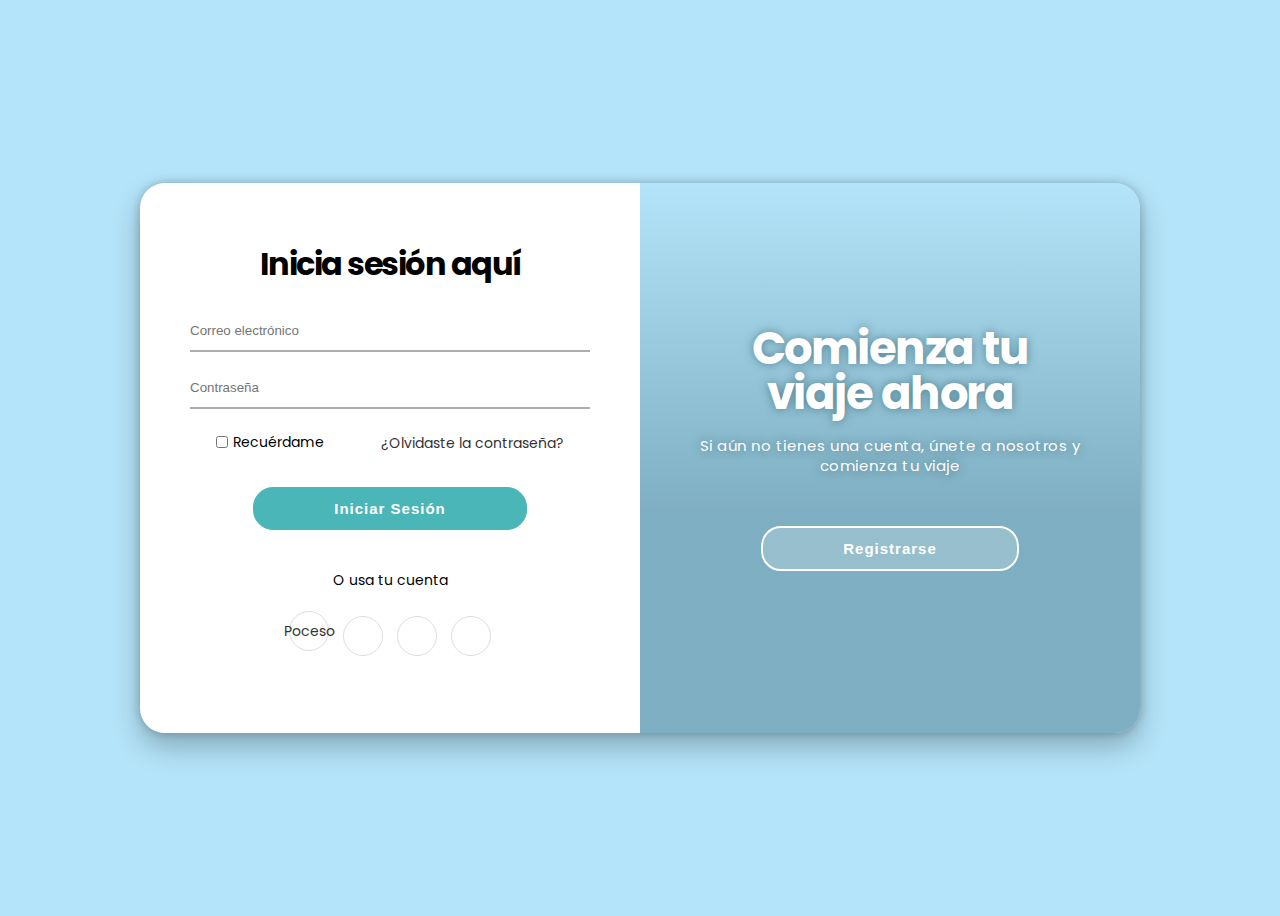
<file: Interfas grafica/Iniciar sesión/index.html>
<!DOCTYPE html>
<html lang="es">
  <head>
    <meta charset="UTF-8" />
    <meta http-equiv="X-UA-Compatible" content="IE=edge" />
    <meta name="viewport" content="width=device-width, initial-scale=1.0" />
    <title>Andev web - Validar formulario</title>
    <link rel="stylesheet" href="style.css" />
    <link
      rel="stylesheet"
      href="https://cdnjs.cloudflare.com/ajax/libs/font-awesome/6.4.0/css/all.min.css"
      integrity="sha512-iecdLmaskl7CVkqkXNQ/ZH/XLlvWZOJyj7Yy7tcenmpD1ypASozpmT/E0iPtmFIB46ZmdtAc9eNBvH0H/ZpiBw=="
      crossorigin="anonymous"
      referrerpolicy="no-referrer"
    />
  </head>
  <body>
    <div class="container" id="container">
      <div class="form-container register-container">
        <form>
          <h1>Regístrate aquí</h1>
          <div class="form-control">
            <input type="text" id="username" placeholder="Nombre" />
            <small id="username-error"></small>
            <span></span>
          </div>
          <div class="form-control">
            <input type="email" id="email" placeholder="Correo electrónico" />
            <small id="email-error"></small>
            <span></span>
          </div>
          <div class="form-control">
            <input type="password" id="password" placeholder="Contraseña" />
            <small id="password-error"></small>
            <span></span>
          </div>
          <input type="checkbox" name="checkbox" id="checkbox" />
          <label for="">Agrinomo</label>
          <span>o usa tu cuenta</span>
          <div class="social-container">
            <a href="#" class="social"
              ><i class="fa-brands fa-facebook-f"></i
            ></a>
            <a href="#" class="social"><i class="fa-brands fa-google"></i></a>
            <a href="#" class="social"><i class="fa-brands fa-tiktok"></i></a>
          </div>
        </form>
      </div>

      <div class="form-container login-container">
        <form class="form-lg">
          <h1>Inicia sesión aquí</h1>
          <div class="form-control2">
            <input type="email" class="email-2" placeholder="Correo electrónico" />
            <small class="email-error-2"></small>
            <span></span>
          </div>
          <div class="form-control2">
            <input type="password" class="password-2" placeholder="Contraseña" />
            <small class="password-error-2"></small>
            <span></span>
          </div>

          <div class="content">
            <div class="checkbox">
              <input type="checkbox" name="checkbox" id="checkbox" />
              <label for="">Recuérdame</label>
             
            </div>
            <div class="pass-link">
              <a href="#">¿Olvidaste la contraseña?</a>
            </div>
          </div>
          <button type="submit" value="submit">Iniciar sesión</button>
          <span>O usa tu cuenta</span>
          <div class="social-container">
            <a href="Poceso/Gestión de Cultivo.html">Poceso</a>
            <a href="#" class="social"
              ><i class="fa-brands fa-facebook-f"></i
            ></a>
            <a href="#" class "social"><i class="fa-brands fa-google"></i></a>
            <a href="#" class="social"><i class="fa-brands fa-tiktok"></i></a>
          </div>
        </form>
      </div>

      <div class="overlay-container">
        <div class="overlay">
          <div class="overlay-panel overlay-left">
            <h1 class="title">
              Hola <br />
              amigos
            </h1>
            <p>Si tienes una cuenta, inicia sesión aquí y diviértete</p>
            <button class="ghost" id="login">
              Iniciar sesión
              <i class="fa-solid fa-arrow-left"></i>
            </button>
          </div>

          <div class="overlay-panel overlay-right">
            <h1 class="title">
              Comienza tu <br />
              viaje ahora
            </h1>
            <p>
              Si aún no tienes una cuenta, únete a nosotros y comienza tu viaje
            </p>
            <button class="ghost" id="register">
              Registrarse
              <i class="fa-solid fa-arrow-right"></i>
            </button>
          </div>
        </div>
      </div>
    </div>
  </body>
  <script src="main.js"></script>
</html>
</file>
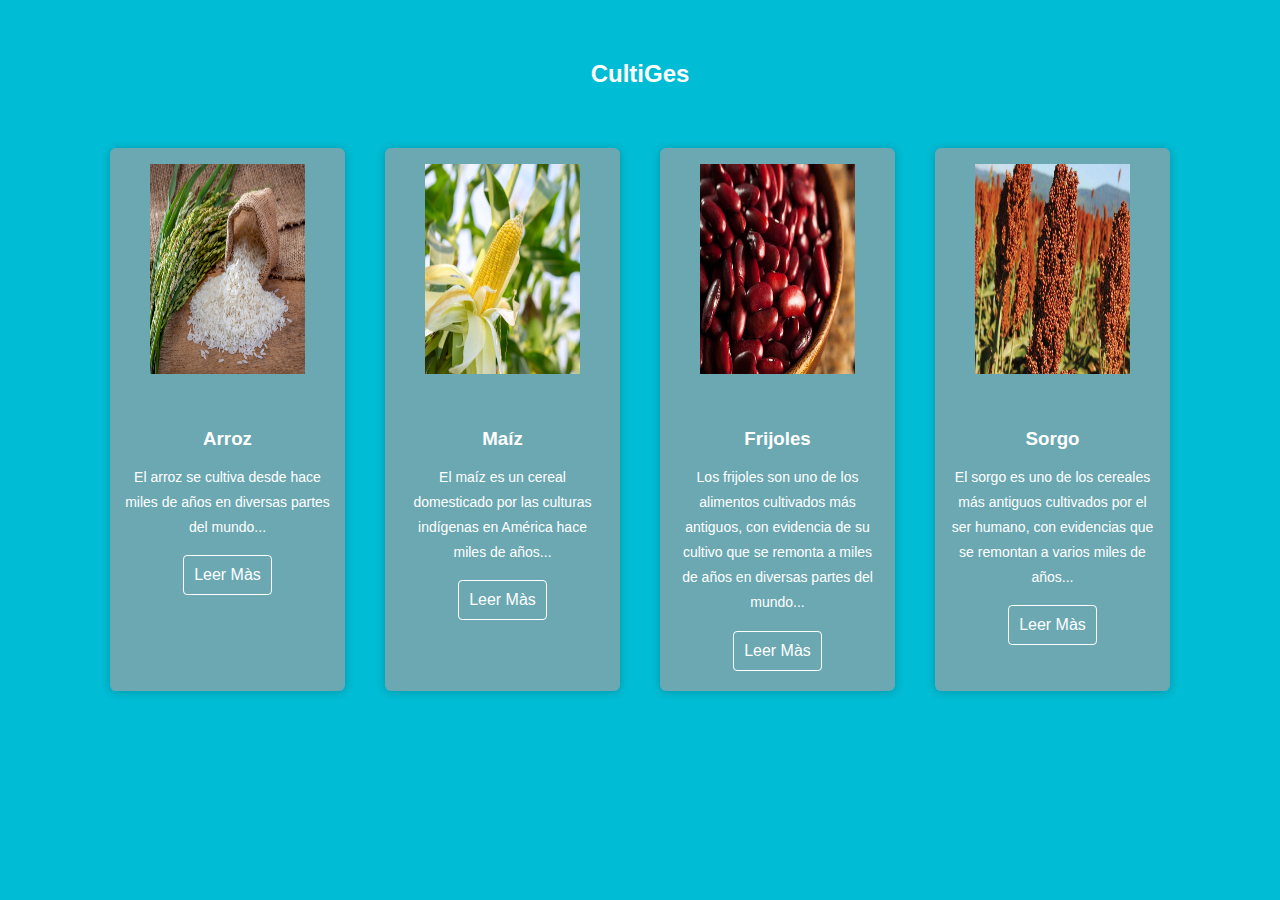
<file: Interfas grafica/Acerca de/Acerca de.html>
<!DOCTYPE html>
<html lang="es">
<head>
	<meta charset="UTF-8">
	<meta name="viewport" content="width=device-width, user-scalable=no, initial-scale=1.0, maximum-scale=1.0, minimum-scale=1.0">
	<title>Cards - Tarjetas con efecto Hover</title>
	<link rel="stylesheet" href="estilos.css">
</head>
<body>
	<!--   Tarjetas-->
<div class="title-cards">
		<h2>CultiGes</h2>
	</div>
<div class="container-card">
	
<div class="card">
	<figure>
		<img src="imajen/arroz.png">
	</figure>
	<div class="contenido-card">
		<h3>Arroz        </h3>
		<p> El arroz  se cultiva desde hace miles de años en diversas partes del mundo...</p>
		<a href="infromacion/Arroz.html">Leer Màs</a>
	</div>
</div>
<div class="card">
	<figure>
		<img src="imajen/153466251044192267.webp">
	</figure>
	<div class="contenido-card">
		<h3>Maíz</h3>
		<p> El maíz es un cereal domesticado por las culturas indígenas en América hace miles de años...</p>
		<a href="infromacion/Maíz.html">Leer Màs</a>
	</div>
</div>
<div class="card">
	<figure>
		<img src="imajen/Frijol.jpg">
	</figure>
	<div class="contenido-card">
		<h3>Frijoles</h3>
		<p>Los frijoles son uno de los alimentos cultivados más antiguos, con evidencia de su cultivo que se remonta a miles de años en diversas partes del mundo...</p>
		<a href="infromacion/Frijoles.html">Leer Màs</a>
	</div>
</div>
<div class="card">
	<figure>
		<img src="imajen/sorgo.jpg">
	</figure>
	<div class="contenido-card">
		<h3>Sorgo</h3>
		<p> El sorgo es uno de los cereales más antiguos cultivados por el ser humano, con evidencias que se remontan a varios miles de años...</p>
		<a href="infromacion/Sorgo.html">Leer Màs</a>
	</div>
</div>
</div>
<!--Fin   Tarjetas-->
</body>
</html>
</file>
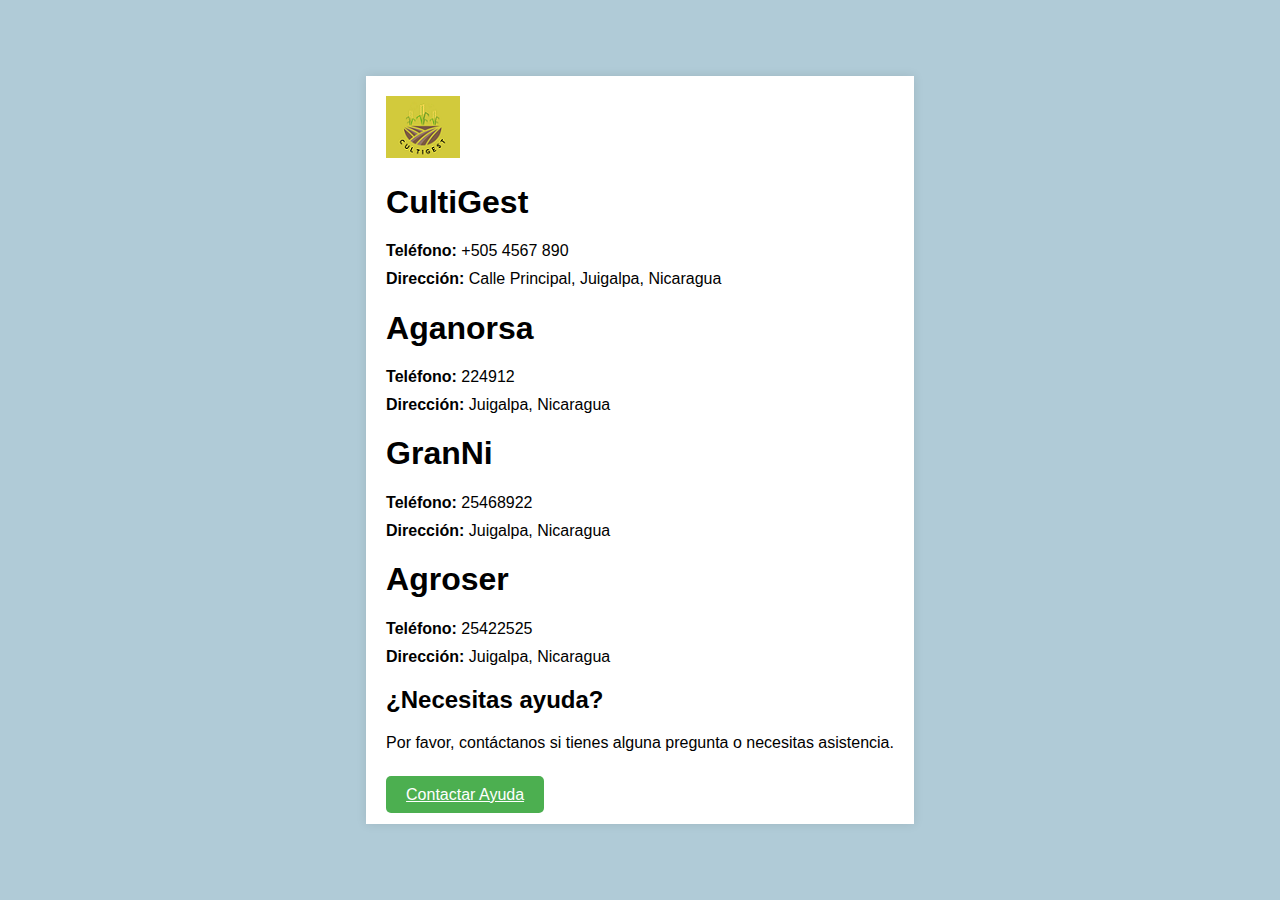
<file: Interfas grafica/Contacto/Contacto.html>
<!DOCTYPE html>
<html lang="es">
<head>
    <meta charset="UTF-8">
    <meta name="viewport" content="width=device-width, initial-scale=1.0">
    <link rel="stylesheet" href="styles.css">
    <title>Formulario de Consulta</title>
</head>
<body>
   
      <div class="container">
        <img src="assets/Logo.png" alt="Logo Cultives" class="logo">
        <h1>CultiGest</h1>

        <div class="contact-info">
            <div><strong>Teléfono:</strong>  +505 4567 890</div>
            <div><strong>Dirección:</strong>  Calle Principal, Juigalpa, Nicaragua</div>
        </div>
        
    
        <h1>Aganorsa</h1>
        <div class="contact-info">
            <div><strong>Teléfono:</strong>  224912</div>
            <div><strong>Dirección:</strong>   Juigalpa, Nicaragua</div>
        </div>
        <h1>GranNi</h1>
        <div class="contact-info">
            <div><strong>Teléfono:</strong>  25468922</div>
            <div><strong>Dirección:</strong>   Juigalpa, Nicaragua</div>
        </div>
        <h1>Agroser</h1>
        <div class="contact-info">
            <div><strong>Teléfono:</strong>  25422525</div>
            <div><strong>Dirección:</strong>   Juigalpa, Nicaragua</div>
        </div>


        <div class="help-section">
            <h2>¿Necesitas ayuda?</h2>
            <p>Por favor, contáctanos si tienes alguna pregunta o necesitas asistencia.</p>
            <br> 


            <a href="Mensages/mensageria.html">Contactar Ayuda</a>
        </div>
    </div>
    <script src="script.js"></script>
   
</body>
</html>
</file>
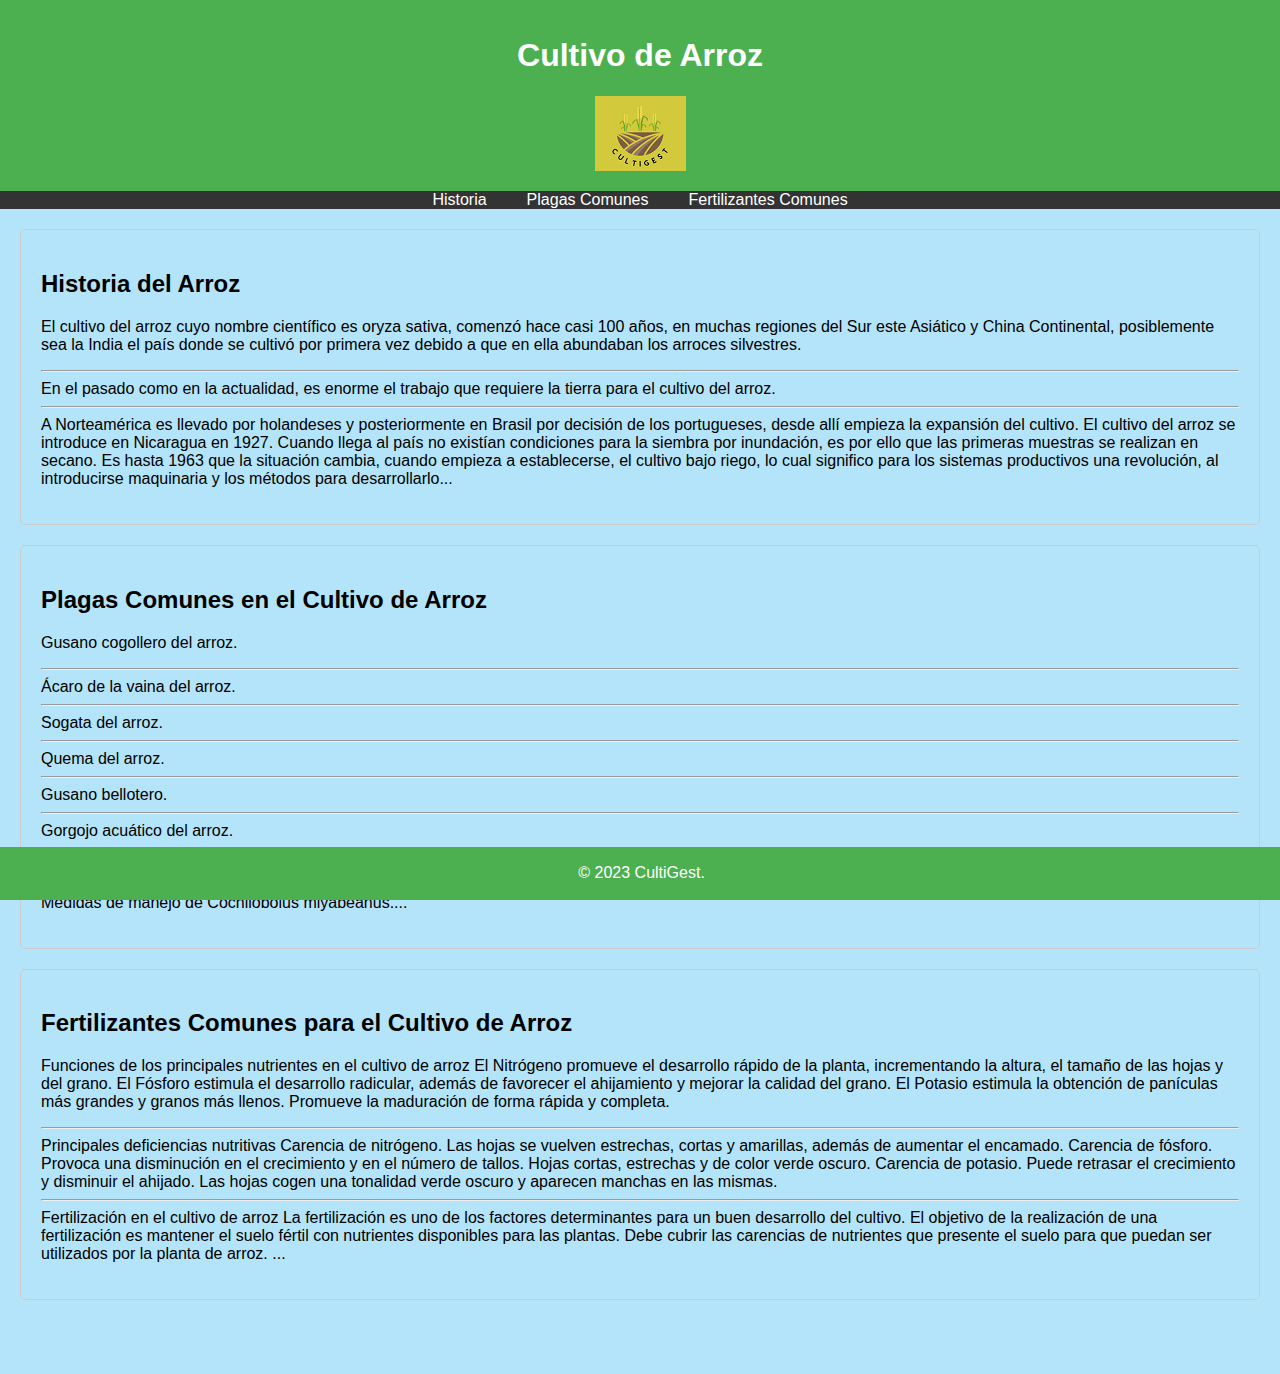
<file: Interfas grafica/Acerca de/infromacion/Arroz.html>
<!DOCTYPE html>
<html lang="es">
<head>
    <meta charset="UTF-8">
    <meta name="viewport" content="width=device-width, initial-scale=1.0">
    <title>CultiGest</title>
    <link rel="stylesheet" href="styles.css">
</head>
<body>
    <header>
        <h1>Cultivo de Arroz</h1>
        <img src="images/Logo.png" alt="Logo Cultives" class="logo">
    </header>

    <nav>
        <ul>
            <li><a href="#historia">Historia</a></li>
            <li><a href="#plagas">Plagas Comunes</a></li>
            <li><a href="#fertilizaciones">Fertilizantes Comunes</a></li>
        </ul>
    </nav>

    <section id="historia">
        <h2>Historia del Arroz</h2>
        <p>El cultivo del arroz cuyo nombre científico es oryza sativa, comenzó hace casi 100
            años, en muchas regiones del Sur este Asiático y China Continental, posiblemente
            sea la India el país donde se cultivó por primera vez debido a que en ella abundaban
            los arroces silvestres.<hr>
            En el pasado como en la actualidad, es enorme el trabajo que requiere la tierra para
            el cultivo del arroz.<hr>
            A Norteamérica es llevado por holandeses y posteriormente en Brasil por decisión
            de los portugueses, desde allí empieza la expansión del cultivo. El cultivo del arroz
            se introduce en Nicaragua en 1927. Cuando llega al país no existían condiciones
            para la siembra por inundación, es por ello que las primeras muestras se realizan
            en secano. Es hasta 1963 que la situación cambia, cuando empieza a establecerse,
            el cultivo bajo riego, lo cual significo para los sistemas productivos una revolución,
            al introducirse maquinaria y los métodos para desarrollarlo...</p>
    </section>

    <section id="plagas">
        <h2>Plagas Comunes en el Cultivo de Arroz</h2>
        <p>
            Gusano cogollero del arroz.<hr>
             Ácaro de la vaina del arroz.<hr>
             Sogata del arroz.<hr>
             Quema del arroz.<hr>
             Gusano bellotero.<hr>
             Gorgojo acuático del arroz.<hr>
             Chinche café del arroz.<hr>
             Medidas de manejo de Cochliobolus miyabeanus....</p>
    </section>

    <section id="fertilizaciones">
        <h2>Fertilizantes Comunes para el Cultivo de Arroz</h2>
        <p>  Funciones de los principales nutrientes en el cultivo de arroz
            El Nitrógeno promueve el desarrollo rápido de la planta, incrementando la altura, el tamaño de las hojas y del grano.
            El Fósforo estimula el desarrollo radicular, además de favorecer el ahijamiento y mejorar la calidad del grano.
            El Potasio estimula la obtención de panículas más grandes y granos más llenos. Promueve la maduración de forma rápida y completa.<hr>
            Principales deficiencias nutritivas
            Carencia de nitrógeno. Las hojas se vuelven estrechas, cortas y amarillas, además de aumentar el encamado.
            Carencia de fósforo. Provoca una disminución en el crecimiento y en el número de tallos. Hojas cortas, estrechas y de color verde oscuro.
            Carencia de potasio. Puede retrasar el crecimiento y disminuir el ahijado. Las hojas cogen una tonalidad verde oscuro y aparecen manchas en las mismas.<hr>
            Fertilización en el cultivo de arroz 
            La fertilización es uno de los factores determinantes para un buen desarrollo del cultivo.
            
            El objetivo de la realización de una fertilización es mantener el suelo fértil con nutrientes disponibles para las plantas. Debe cubrir las carencias de nutrientes que presente el suelo para que puedan ser utilizados por la planta de arroz.
            
            ...</p>
       
    </section>
    

    <footer>
        <p>&copy; 2023 CultiGest.</p>
    </footer>
</body>
</html>
</file>
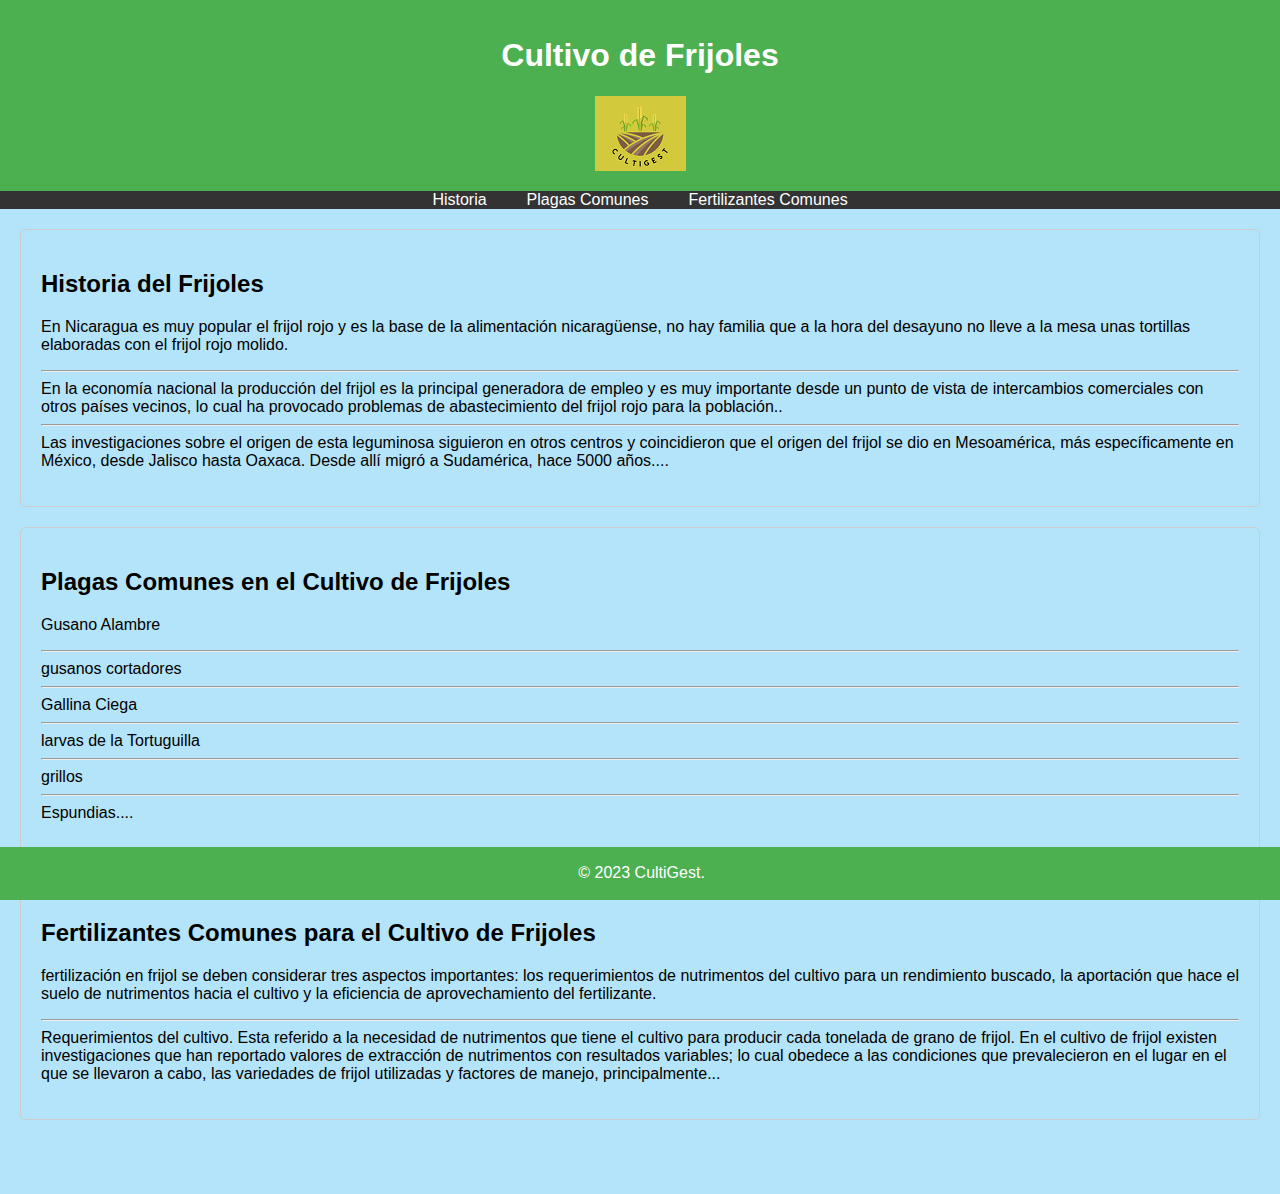
<file: Interfas grafica/Acerca de/infromacion/Frijoles.html>
<!DOCTYPE html>
<html lang="es">
<head>
    <meta charset="UTF-8">
    <meta name="viewport" content="width=device-width, initial-scale=1.0">
    <title>CultiGest</title>
    <link rel="stylesheet" href="styles.css">
</head>
<body>
    <header>
        <h1>Cultivo de Frijoles</h1>
        <img src="images/Logo.png" alt="Logo Cultives" class="logo">
    </header>

    <nav>
        <ul>
            <li><a href="#historia">Historia</a></li>
            <li><a href="#plagas">Plagas Comunes</a></li>
            <li><a href="#fertilizaciones">Fertilizantes Comunes</a></li>
        </ul>
    </nav>

    <section id="historia">
        <h2>Historia del Frijoles</h2>
        <p>En Nicaragua es muy popular el frijol rojo y es la base de la alimentación nicaragüense, 
            no hay familia que a la hora del desayuno no lleve a la mesa unas tortillas elaboradas con el frijol rojo molido.<hr>
            En la economía nacional la producción del frijol es la principal generadora de empleo y es muy importante desde un punto 
            de vista de intercambios comerciales con otros países vecinos, 
            lo cual ha provocado problemas de abastecimiento del frijol rojo para la población..<hr>
            Las investigaciones sobre el origen de esta leguminosa siguieron en otros centros y coincidieron que el origen 
            del frijol se dio en Mesoamérica, más específicamente en México, desde Jalisco hasta Oaxaca. Desde allí migró a Sudamérica, hace 5000 años....</p>
    </section>

    <section id="plagas">
        <h2>Plagas Comunes en el Cultivo de Frijoles</h2>
        <p>Gusano Alambre<hr>
             gusanos cortadores<hr>
              Gallina Ciega<hr>
             larvas de la Tortuguilla<hr>
              grillos<hr>
              Espundias....</p>
    </section>

    <section id="fertilizaciones">
        <h2>Fertilizantes Comunes para el Cultivo de Frijoles</h2>
        <p>fertilización en frijol se deben considerar tres aspectos importantes: los requerimientos 
            de nutrimentos del cultivo para un rendimiento buscado, la aportación 
            que hace el suelo de nutrimentos hacia el cultivo y la eficiencia de aprovechamiento del fertilizante.<hr>
            Requerimientos del cultivo. Esta referido a la necesidad de nutrimentos que tiene el cultivo para producir cada tonelada de grano de frijol. En el cultivo de frijol existen investigaciones que han reportado valores de extracción de nutrimentos con resultados variables; lo cual obedece a las condiciones 
            que prevalecieron en el lugar en el que se llevaron a cabo, las variedades de frijol utilizadas y factores de manejo, principalmente...</p>
       
    </section>
    

    <footer>
        <p>&copy; 2023 CultiGest.</p>
    </footer>
</body>
</html>
</file>
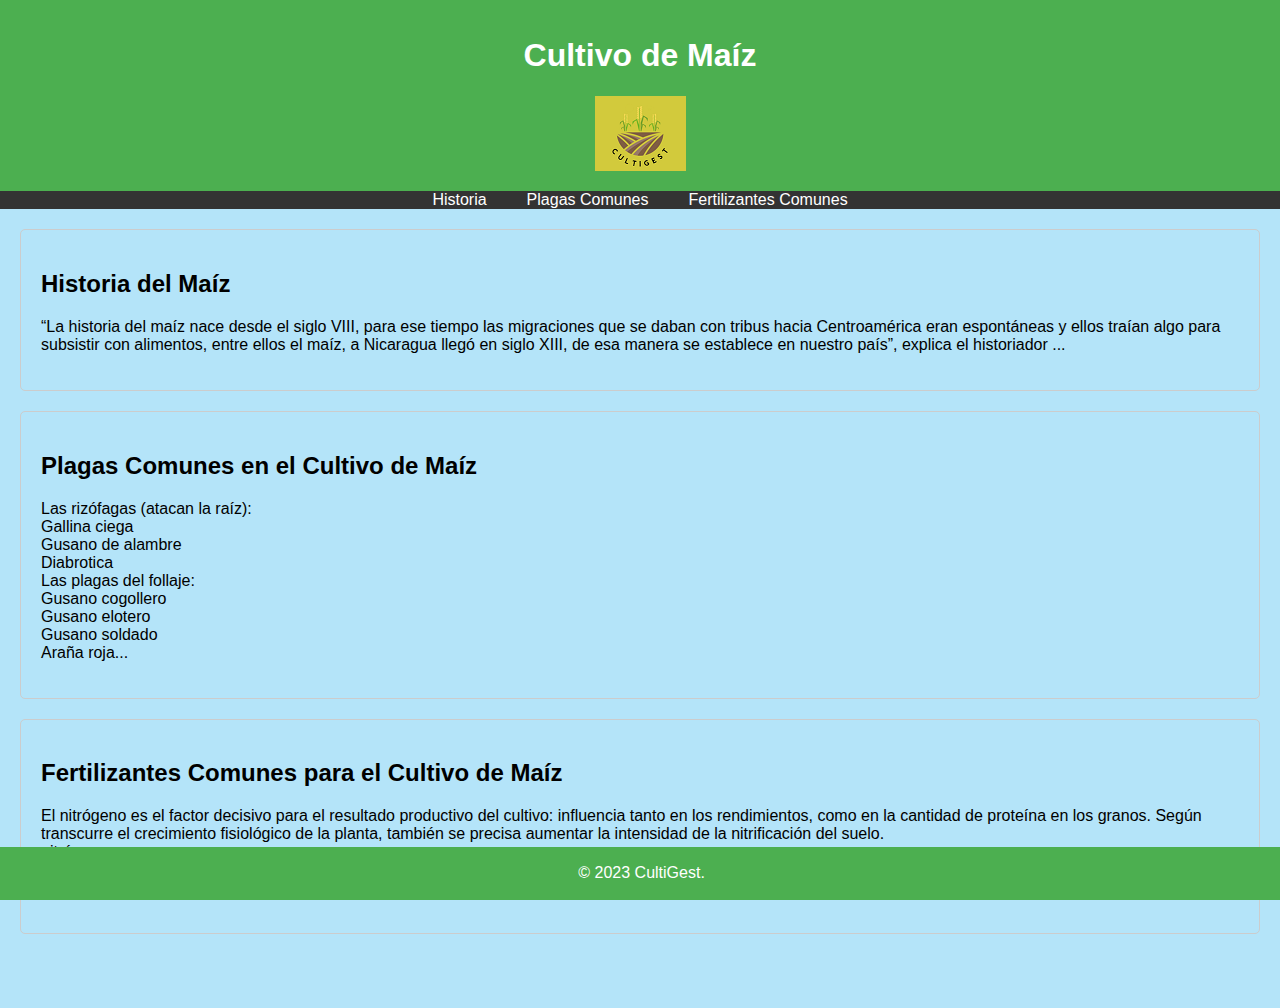
<file: Interfas grafica/Acerca de/infromacion/Maíz.html>
<!DOCTYPE html>
<html lang="es">
<head>
    <meta charset="UTF-8">
    <meta name="viewport" content="width=device-width, initial-scale=1.0">
    <title>CultiGest</title>
    <link rel="stylesheet" href="styles.css">
</head>
<body>
    <header>
        <h1>Cultivo de Maíz</h1>
        <img src="images/Logo.png" alt="Logo Cultives" class="logo">
    </header>

    <nav>
        <ul>
            <li><a href="#historia">Historia</a></li>
            <li><a href="#plagas">Plagas Comunes</a></li>
            <li><a href="#fertilizaciones">Fertilizantes Comunes</a></li>
        </ul>
    </nav>

    <section id="historia">
        <h2>Historia del Maíz</h2>
        <p>“La historia del maíz nace desde el siglo VIII, para ese tiempo las migraciones que se daban con tribus hacia Centroamérica eran espontáneas y ellos traían algo para subsistir con alimentos, entre ellos el maíz, a Nicaragua llegó en siglo XIII, de esa manera se establece en nuestro país”, explica el historiador ...
          </p>
    </section>

    <section id="plagas">
        <h2>Plagas Comunes en el Cultivo de Maíz</h2>
        <p>Las rizófagas (atacan la raíz):<br> 
            Gallina ciega<br> 
            Gusano de alambre<br> 
            Diabrotica<br> 
            Las plagas del follaje:<br> 
            Gusano cogollero<br> 
            Gusano elotero<br> 
            Gusano soldado<br> 
            Araña roja...</p>
    </section>

    <section id="fertilizaciones">
        <h2>Fertilizantes Comunes para el Cultivo de Maíz</h2>
        <p>El nitrógeno es el factor decisivo para el resultado productivo del cultivo: influencia tanto en los rendimientos, como en la cantidad 
            de proteína en los granos. Según transcurre el crecimiento fisiológico de la planta, también 
            se precisa aumentar la intensidad de la nitrificación del suelo.<br> 
            nitrógeno<br>  
            fósforo<br> 
            potasio ...</p>
       
    </section>
    

    <footer>
        <p>&copy; 2023 CultiGest.</p>
    </footer>
</body>
</html>
</file>
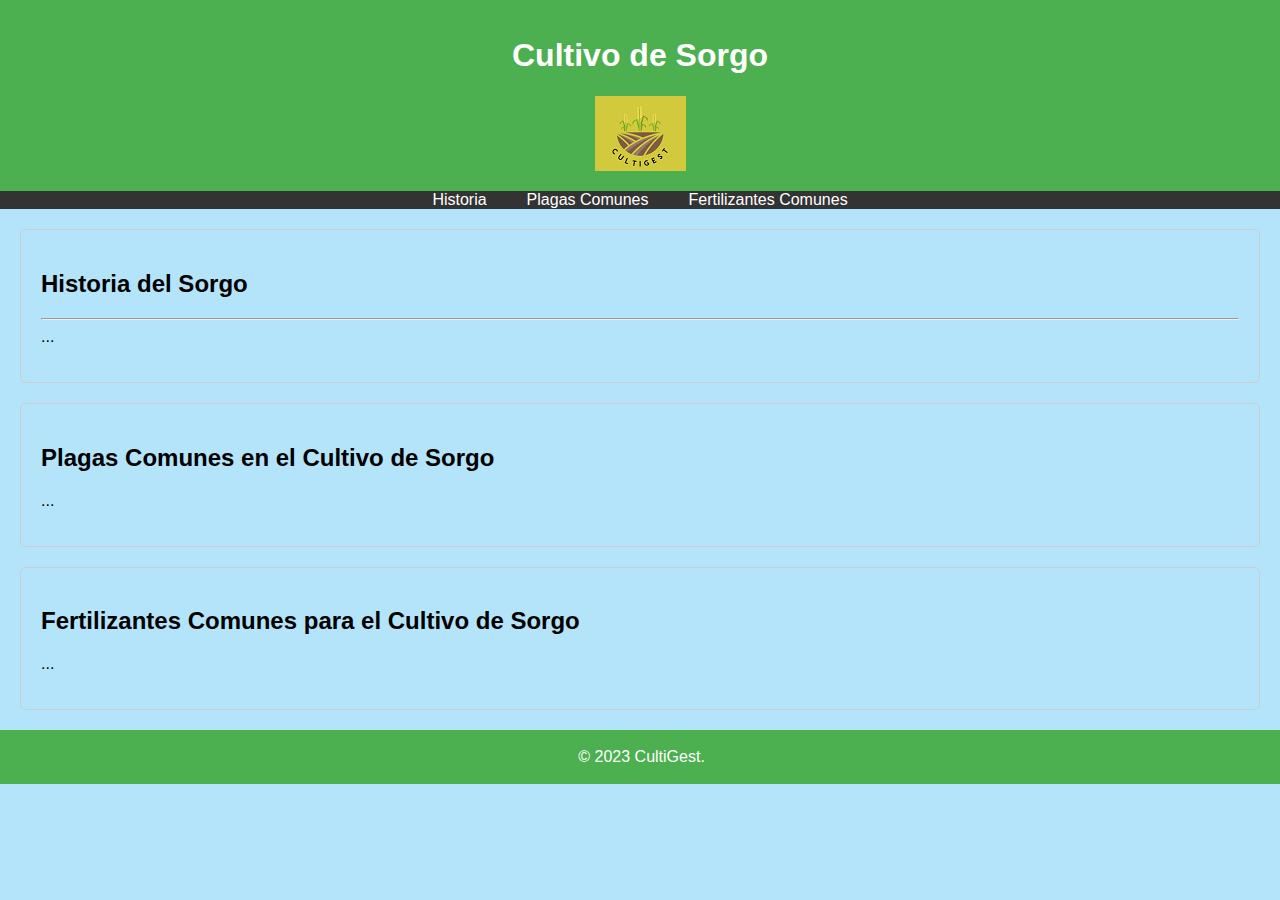
<file: Interfas grafica/Acerca de/infromacion/Sorgo.html>
<!DOCTYPE html>
<html lang="es">
<head>
    <meta charset="UTF-8">
    <meta name="viewport" content="width=device-width, initial-scale=1.0">
    <title>CultiGest</title>
    <link rel="stylesheet" href="styles.css">
</head>
<body>
    <header>
        <h1>Cultivo de Sorgo</h1>
        <img src="images/Logo.png" alt="Logo Cultives" class="logo">
    </header>

    <nav>
        <ul>
            <li><a href="#historia">Historia</a></li>
            <li><a href="#plagas">Plagas Comunes</a></li>
            <li><a href="#fertilizaciones">Fertilizantes Comunes</a></li>
        </ul>
    </nav>

    <section id="historia">
        <h2>Historia del Sorgo</h2>
        <p><hr>
          ...</p>
    </section>

    <section id="plagas">
        <h2>Plagas Comunes en el Cultivo de Sorgo</h2>
        <p>...</p>
    </section>

    <section id="fertilizaciones">
        <h2>Fertilizantes Comunes para el Cultivo de Sorgo</h2>
        <p> ...</p>
       
    </section>
    

    <footer>
        <p>&copy; 2023 CultiGest.</p>
    </footer>
</body>
</html>
</file>
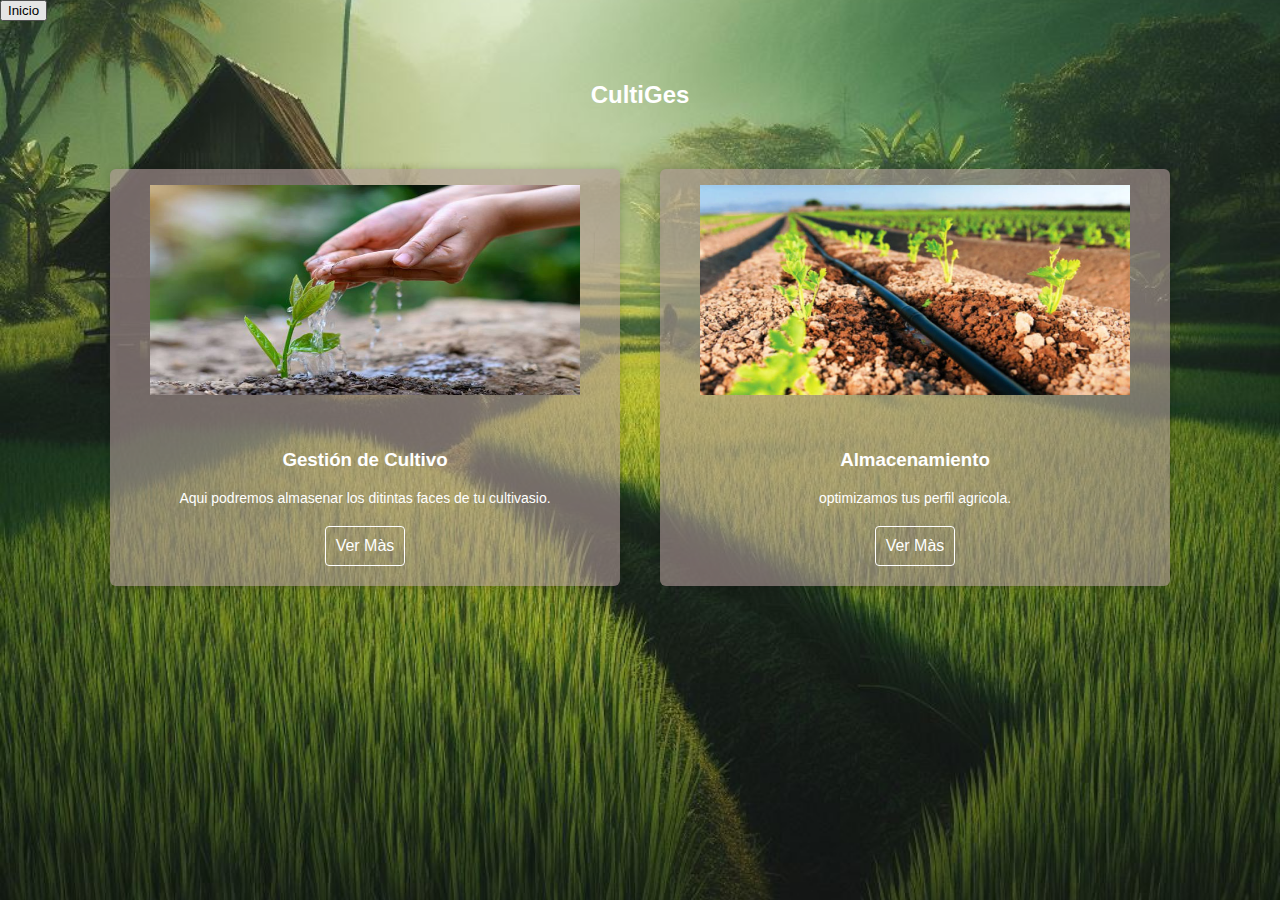
<file: Interfas grafica/Iniciar sesión/Poceso/Gestión de Cultivo.html>
<!DOCTYPE html>
<html lang="es">
<head>
	<meta charset="UTF-8">
	<meta name="viewport" content="width=device-width, user-scalable=no, initial-scale=1.0, maximum-scale=1.0, minimum-scale=1.0">
	<title>Cards - Tarjetas con efecto Hover</title>
	<link rel="stylesheet" href="estilos.css">
</head>
<body>
	
	<div class="header__register">
		<a href="../../index.html">
		<input type="button" class="btn__header-register" value="Inicio">
	</a>
	</div>
	<!--   Tarjetas-->
<div class="title-cards">
		<h2>CultiGes</h2>
	</div>
<div class="container-card">
	
<div class="card">
	<figure>
		<img src="imajen/IRUTUROTZBMKVMCAOMTKRCJLX4.jpg">
	</figure>
	<div class="contenido-card">
		<h3>Gestión de Cultivo</h3>
		<p>Aqui podremos almasenar los ditintas faces de tu cultivasio.</p>
		<a href="Gestión de Cultivo/Gestión de Cultivo.html">Ver Màs</a>
	</div>
</div>
<div class="card">
	<figure>
		<img src="imajen/Riego-FAO-CNU.jpg">
	</figure>
	<div class="contenido-card">
		<h3>Almacenamiento </h3>
		<p>optimizamos tus perfil agricola.</p>
		<a href="Gestion/Gestion.html">Ver Màs</a>
		
	</div>
</div>

</div>
</div>

<!--Fin   Tarjetas-->
</body>
</html>
</file>
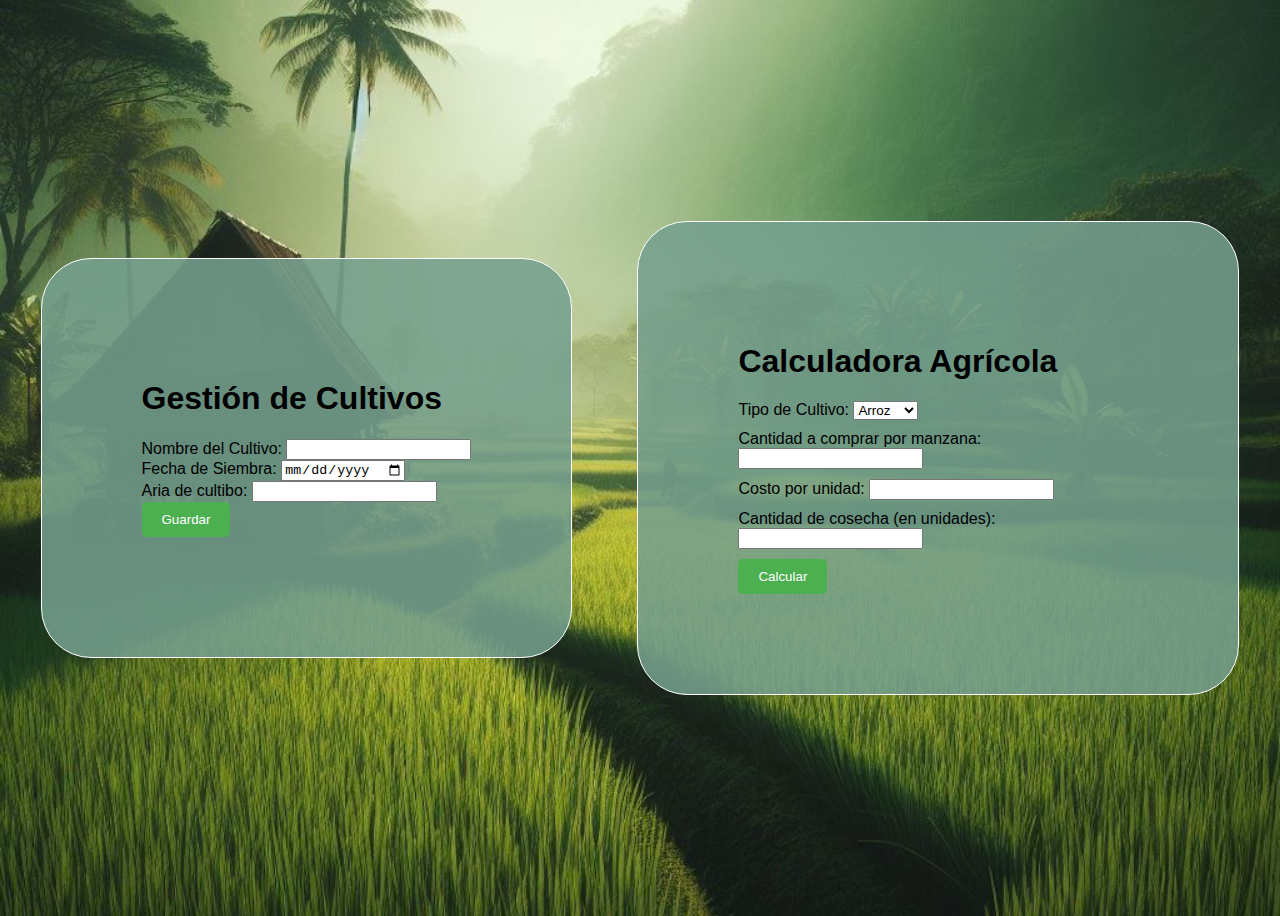
<file: Interfas grafica/Iniciar sesión/Poceso/Gestion/Gestion.html>
<!DOCTYPE html>
<html lang="en">

<head>
    <meta charset="UTF-8">
    <meta name="viewport" content="width=device-width, initial-scale=1.0">
    <link rel="stylesheet" href="styles.css">
    <title>Gestión de Cultivos</title>
</head>

<body>
    <div class="container">
        <h1>Gestión de Cultivos</h1>
        <form id="cultivo-form">
            <label for="nombre">Nombre del Cultivo:</label>
            <input type="text" id="nombre" required><br>

            <label for="siembra">Fecha de Siembra:</label>
            <input type="date" id="siembra" required><br>

            <label for="agua">Aria de cultibo:</label>
            <input type="number" id="agua" required><br>

            <button type="submit">Guardar</button>
            <script src="script.js"></script>
        </form>

        <div id="resultado"></div>
    </div>
      <div class="container">
        <h1>Calculadora Agrícola</h1>
        <div class="input-group">
            <label for="tipo-cultivo">Tipo de Cultivo:</label>
            <select id="tipo-cultivo">
                <option value="arroz">Arroz</option>
                <option value="maiz">Maíz</option>
                <option value="sorgo">Sorgo</option>
                <option value="frijoles">Frijoles</option>
            </select>
        </div>
        <div class="input-group">
            <label for="cantidad-comprar">Cantidad a comprar por manzana:</label>
            <input type="number" id="cantidad-comprar">
        </div>
        <div class="input-group">
            <label for="costo-unidad">Costo por unidad:</label>
            <input type="number" id="costo-unidad">
        </div>
        <div class="input-group">
            <label for="cantidad-cosecha">Cantidad de cosecha (en unidades):</label>
            <input type="number" id="cantidad-cosecha">
        </div>
        <button id="calcular">Calcular</button>
        <div id="resultado"></div>
        <script src="script1.js"></script>
    </div>

   
</body>

</html>
</file>
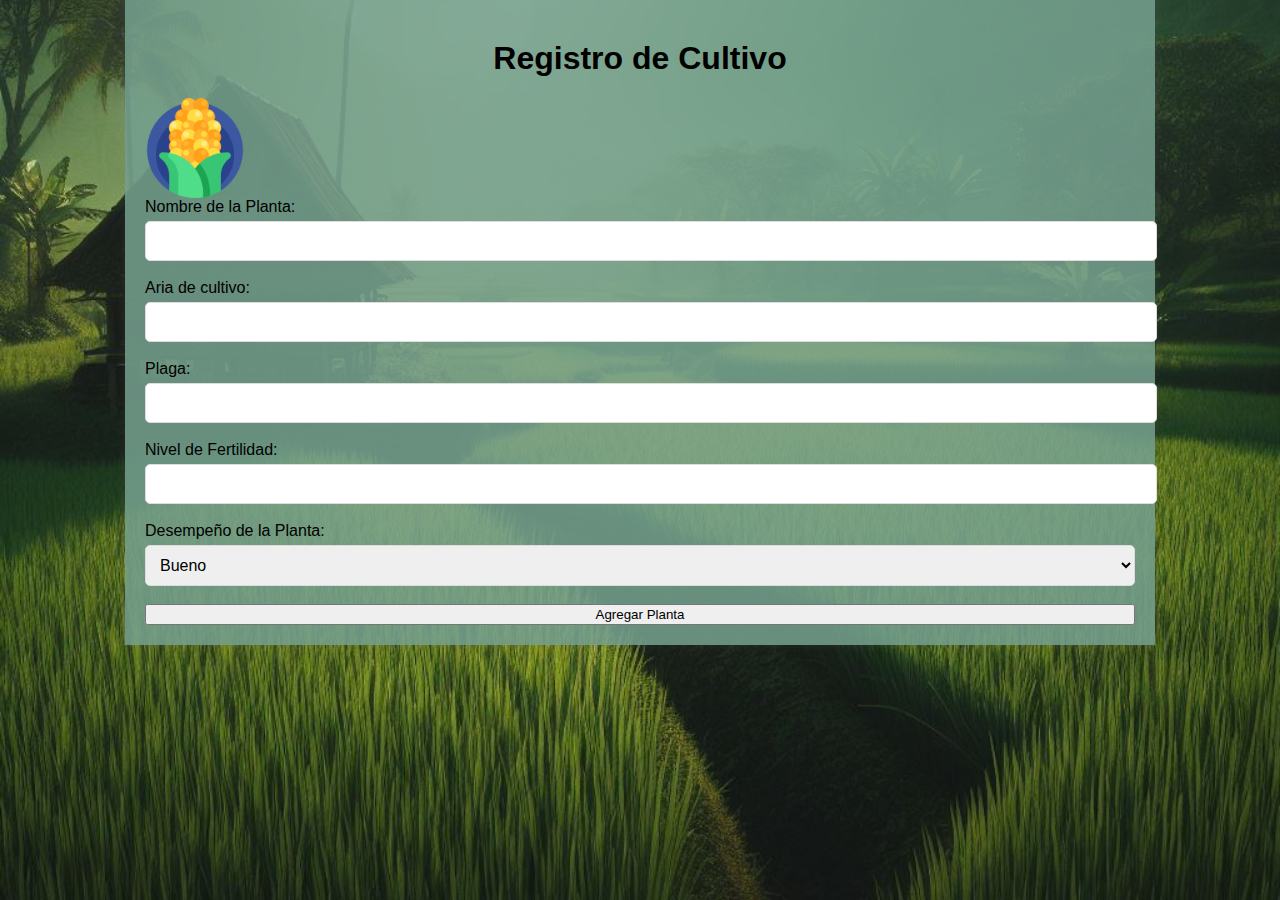
<file: Interfas grafica/Iniciar sesión/Poceso/Gestión de Cultivo/Gestión de Cultivo.html>
<!DOCTYPE html>
<html lang="es">
<head>
    <meta charset="UTF-8">
    <meta name="viewport" content="width=device-width, initial-scale=1.0">
    <link rel="stylesheet" href="styless.css">
    <title>Registro de Plantas</title>
</head>
<body>
    <div class="container">
        <h1>Registro de Cultivo</h1>
        <div class="e80_159"></div><div class="e80_160"></div> <div class="e80_161"></div>
       
        <form id="plant-form">
            <label for="nombre">Nombre de la Planta:</label>
            <input type="text" id="nombre" required><br>

            <label for="agua">Aria de cultivo:</label>
            <input type="number" id="agua" required><br>

            <label for="plaga">Plaga:</label>
            <input type="text" id="plaga" required><br>

            <label for="fertilidad">Nivel de Fertilidad:</label>
            <input type="text" id="fertilidad" required><br>

            <label for="desempenio">Desempeño de la Planta:</label>
            <select id="desempenio" required>
                <option value="bueno">Bueno</option>
                <option value="regular">Regular</option>
                <option value="malo">Malo</option>
            </select><br>

            <button type="button" onclick="agregarPlanta()">Agregar Planta</button>
        </form>

        <div id="plant-list"></div>
    </div>
    

    <script src="script.js"></script>
</body>
</html>
</file>
<file: Interfas grafica/Iniciar sesión/style.css>
@import url("https://fonts.googleapis.com/css2?family=Poppins:wght@100;200;300;400;500;600;700;800;900&display=swap");

* {
  /* margin: 0;
    padding: 0; */
  box-sizing: border-box;
}

body {
  background-color: #b4e4f9; /* Color celeste */;
    top center / cover no-repeat;
  display: flex;
  justify-content: center;
  align-items: center;
  flex-direction: column;
  font-family: "Poppins", sans-serif;
  overflow: hidden;
  height: 100vh;
}

h1 {
  font-weight: 700;
  letter-spacing: -1.5px;
  margin: 0;
  margin-bottom: 15px;
}

h1.title {
  font-size: 45px;
  line-height: 45px;
  margin: 0;
  text-shadow: 0 0 10px rgba(16, 64, 74, 0.5);
}

p {
  font-size: 15px;
  font-weight: 400;
  line-height: 20px;
  letter-spacing: 0.5px;
  margin: 20px 0 30px;
  text-shadow: 0 0 10px rgba(16, 64, 74, 0.5);
}

span {
  font-size: 14px;
  margin-top: 20px;
}

a {
  color: #333;
  font-size: 14px;
  text-decoration: none;
  margin: 15px 0;
  transition: 0.3s ease-in-out;
}

a:hover {
  color: #4bb6b7;
}

.content {
  display: flex;
  width: 100%;
  height: 50px;
  align-items: center;
  justify-content: space-around;
}

.content .checkbox {
  display: flex;
  align-items: center;
  justify-content: center;
}

.content input {
  accent-color: #333;
  width: 12px;
  height: 12px;
}

.content label {
  font-size: 14px;
  user-select: none;
  padding: 5px;
}

button {
  position: relative;
  border-radius: 20px;
  border: 1px solid #4bb6b7;
  background-color: #4bb6b7;
  color: #fff;
  font-size: 15px;
  font-weight: 700;
  margin: 20px;
  padding: 12px 80px;
  letter-spacing: 1px;
  text-transform: capitalize;
  transition: 0.3s ease-in-out;
  cursor: pointer;
}

button:hover {
  letter-spacing: 3px;
}

button:active {
  transform: scale(0.95);
}

button:focus {
  outline: none;
}

button.ghost {
  background-color: rgba(255, 255, 255, 0.2);
  border: 2px solid #fff;
  color: #fff;
}

#login i {
  position: absolute;
  left: 50px;
}

#register i {
  position: absolute;
  right: 50px;
}

button.ghost i {
  position: absolute;
  opacity: 1;
  transition: 0.3s ease-in-out;
  z-index: 6;
}

button.ghost i.register {
  right: 70px;
}

button.ghost i.login {
  left: 70px;
}

form {
  background-color: #fff;
  display: flex;
  align-items: center;
  justify-content: center;
  flex-direction: column;
  padding: 0 50px;
  height: 100%;
  text-align: center;
}

input {
  background-color: #fff;
  outline: none;
  border: none;
  border-bottom: 2px solid #adadad;
  padding: 12px 0px;
  margin: 8px 0;
  width: 100%;
}

.container {
  border-radius: 25px;
  box-shadow: 0 14px 28px rgba(0, 0, 0, 0.25), 0 0px 10px rgba(0, 0, 0, 0.22);
  position: relative;
  overflow: hidden;
  width: 1000px;
  max-width: 100%;
  min-height: 550px;
}

.form-container {
  position: absolute;
  top: 0;
  height: 100%;
  transition: all 0.6s ease-in-out;
}

.form-control {
  width: 100%;
  position: relative;
}

.form-control2 {
  width: 100%;
  position: relative;
}

.form-control2 span {
  position: absolute;
  border-bottom: 3px solid #2691d9;
  left: 0;
  bottom: 8px;
  width: 0%;
  transition: all 0.3s ease;
}

.form-control2 input:focus ~ span {
  width: 100%;
}
.form-control small {
  color: red;
  position: absolute;
  top: 50px;
  left: 0;
  font-size: 12px;
  z-index: 100;
}

.form-control span {
  position: absolute;
  border-bottom: 3px solid #2691d9;
  left: 0;
  bottom: 8px;
  width: 0%;
  transition: all 0.3s ease;
}

.form-control input:focus ~ span {
  width: 100%;
}

.form-control2 small {
  color: red;
  position: absolute;
  top: 50px;
  left: 0;
  font-size: 12px;
  z-index: 100;
}

.form-control2 span {
  position: absolute;
  border-bottom: 3px solid #2691d9;
  left: 0;
  bottom: 8px;
  width: 0%;
  transition: all 0.3s ease;
}

.form-control2 input:focus ~ span {
  width: 100%;
}

.login-container {
  left: 0;
  width: 50%;
  z-index: 2;
}

.container.right-panel-active .login-container {
  transform: translateX(100%);
}

.register-container {
  /* position: relative; */
  left: 0;
  width: 50%;
  opacity: 0;
  z-index: 1;
}

.container.right-panel-active .register-container {
  transform: translateX(100%);
  opacity: 1;
  z-index: 5;
  animation: show 0.6s;
}

@keyframes show {
  0%,
  49.99% {
    opacity: 0;
    z-index: 1;
  }

  50%,
  100% {
    opacity: 1;
    z-index: 5;
  }
}

.overlay-container {
  position: absolute;
  top: 0;
  left: 50%;
  width: 50%;
  height: 100%;
  overflow: hidden;
  transition: transform 0.6s ease-in-out;
  z-index: 100;
}

.container.right-panel-active .overlay-container {
  transform: translate(-100%);
}

.overlay {
  background-color: #b4e4f9; /* Color celeste */
  background-repeat: no-repeat;
  background-size: cover;
  background-position: 0 0;
  color: #fff;
  position: relative;
  left: -100%;
  height: 100%;
  width: 200%;
  transform: translateX(0);
  transition: transform 0.6s ease-in-out;
}

.overlay::before {
  content: "";
  position: absolute;
  left: 0;
  right: 0;
  top: 0;
  bottom: 0;
  background: linear-gradient(
    to top,
    rgba(46, 94, 109, 0.4) 40%,
    rgba(46, 94, 109, 0)
  );
}

.container.right-panel-active .overlay {
  transform: translateX(50%);
}

.overlay-panel {
  position: absolute;
  display: flex;
  align-items: center;
  justify-content: center;
  flex-direction: column;
  padding: 0 40px;
  text-align: center;
  top: 0;
  height: 100%;
  width: 50%;
  transform: translateX(0);
  transition: transform 0.6s ease-in-out;
}

.overlay-left {
  transform: translateX(-20%);
}

.container.right-panel-active .overlay-left {
  transform: translateX(0);
}

.overlay-right {
  right: 0;
  transform: translateX(0);
}

.container.right-panel-active .overlay-right {
  transform: translateX(20%);
}

.social-container {
  margin: 20px 0;
}

.social-container a {
  border: 1px solid #dddddd;
  border-radius: 50%;
  display: inline-flex;
  justify-content: center;
  align-items: center;
  margin: 0 5px;
  height: 40px;
  width: 40px;
  transition: 0.3s ease-in-out;
}

.social-container a:hover {
  border: 1px solid #4bb6b7;
}
</file>
<file: Interfas grafica/Acerca de/estilos.css>
@import url('https://fonts.googleapis.com/css?family=Montserrat&display=swap');

body {
    margin: 0;
    padding: 0;
    
   
box-sizing: border-box;
    
   
font-family: 'Poppins', sans-serif;
background-color: #00bcd4; /* Color celeste */
    -webkit-background-size: cover;
    -moz-background-size: cover;
    -o-background-size: cover;
    
   
background-size: cover;
}
/*Cards*/
.container-card{
	width: 100%;
	display: flex;
	max-width: 1100px;
	margin: auto;
}
.title-cards{
	width: 100%;
	max-width: 1080px;
	margin: auto;
	padding: 20px;
	margin-top: 20px;
	text-align: center;
	color: #ffffff;
}
.card{
	width: 100%;
	margin: 20px;
	border-radius: 6px;
	overflow: hidden;
	background:#b39b9b99;
	box-shadow: 0px 1px 10px rgba(0,0,0,0.2);
	transition: all 400ms ease-out;
	cursor: default;
}
.card:hover{
	box-shadow: 5px 5px 20px rgba(0,0,0,0.4);
	transform: translateY(-3%);
}
.card img{
	width: 100%;
	height: 210px;
}
.card .contenido-card{
	padding: 15px;
	text-align: center;
}
.card .contenido-card h3{
	margin-bottom: 15px;
	color: #ffffff;
}
.card .contenido-card p{
	line-height: 1.8;
	color: #ffffff;
	font-size: 14px;
	margin-bottom: 5px;
}
.card .contenido-card a{
	display: inline-block;
	padding: 10px;
	margin-top: 10px;
	text-decoration: none;
	color: #ffffff;
	border: 1px solid #ffffff;
	border-radius: 4px;
	transition: all 400ms ease;
	margin-bottom: 5px;
}
.card .contenido-card a:hover{
	background: #2fb4cc;
	color: #fff;
}
@media only screen and (min-width:320px) and (max-width:768px){
	.container-card{
		flex-wrap: wrap;
	}
	.card{
		margin: 15px;
	}
}
/*Fin-Cards*/
</file>
<file: Interfas grafica/Contacto/styles.css>
body {
    font-family: Arial, sans-serif;
    display: flex;
    justify-content: center;
    align-items: center;
    height: 100vh;
    margin: 0;
    background-color: #b0cbd7; /* Color celeste */
}



.container {
  max-width: 800px;
  margin: 0 auto;
  padding: 20px;
  background-color: #fff;
  box-shadow: 0px 0px 10px 0px rgba(0, 0, 0, 0.1);
}
.contact-info {
  margin-bottom: 20px;
}

.contact-info div {
  margin-bottom: 10px;
}


form {
    display: flex;
    flex-direction: column;
}

label, input, select, textarea, button {
    margin-bottom: 10px;
}

a {
    background-color: #4caf50;
    color: white;
    border: none;
    padding: 10px 20px;
    border-radius: 5px;
    cursor: pointer;
}

button:hover {
    background-color: #45a049;
}


ul {
    list-style: none;
  }
  
  form {
    margin-top: 20px;
  }
  
  label {
    font-weight: bold;
  }
  
  textarea {
    width: 100%;
    height: 150px;
  }
  .e48_59 { 
    background-color:rgba(180.00000447034836, 244.0000006556511, 249.00000035762787, 1);
    width:198px;
    height:198px;
    position:absolute;
    left:1203px;
    top:489px;
	border-top-left-radius:20px;
	border-top-right-radius:20px;
	border-bottom-left-radius:20px;
	border-bottom-right-radius:20px;
    background-image:url(assets/trigo_1.png);
    background-repeat:no-repeat;
    background-size:cover;
  }

  @media screen and (max-width:500px){
  
  .container {
    position: fixed;

    width: 100%;
    z-index: 10;;
}
.container1 {
  position: fixed;

  width: 100%;
  z-index: 10;;
}
  }
</file>
<file: Interfas grafica/Acerca de/infromacion/styles.css>
/* Estilos para el cuerpo de la página */
body {
    font-family: Arial , sans-serif;
    margin: 0;
    padding: 0;
    background-color: #b4e4f9; /* Color celeste */
}

/* Estilos para el encabezado */
header {
    background-color: #4CAF50;
    color: white;
    text-align: center;
    
    padding: 1rem
}
.logo {
    font-size: 1.5em; /* Tamaño del texto del logo */
    
   
  color: #ffffff;
    user-select: none;
  }
  
  /* El resto de tus estilos se mantienen igual */
  
  .logo img {
    width: 50px; /* Tamaño de la imagen del logo */
    margin-right: 10px; /* Espaciado entre el texto y la imagen */
  }
/* Estilos para la barra de navegación */
nav {
    background-color: #333;
}

nav ul {
    list-style-type: none;
    padding: 0;
    margin: 0;
    display: flex;
    justify-content: center;
}

nav ul li {
    margin: 0 20px;
}

nav ul li a {
    text-decoration: none;
    color: white;
}

/* Estilos para las secciones */
section {
    padding: 20px;
    margin: 20px;
    border: 1px solid #ccc;
    border-radius: 5px;
}

/* Estilos para los enlaces dentro de las secciones */
section a {
    color: #000000;
}

/* Estilos para los encabezados de sección */
h2 {
    color: #000000;
}

footer {
    background-color: #4CAF50;
    color: white;
    text-align: center;
    padding: 0.1rem ;
     position: sticky ;
    font-family: Arial black, sans-serif;
    bottom: 0;
    width: 100%;

   
}
</file>
<file: Interfas grafica/Iniciar sesión/Poceso/estilos.css>
@import url('https://fonts.googleapis.com/css?family=Montserrat&display=swap');

body {
    margin: 0;
    padding: 0;
    
   
box-sizing: border-box;
    
   
font-family: 'Poppins', sans-serif;
background: url('./assets/445.jpg') no-repeat center;
    -webkit-background-size: cover;
    -moz-background-size: cover;
    -o-background-size: cover;
    
   
background-size: cover;
}
/*Cards*/
.container-card{
	width: 100%;
	display: flex;
	max-width: 1100px;
	margin: auto;
}
.title-cards{
	width: 100%;
	max-width: 1080px;
	margin: auto;
	padding: 20px;
	margin-top: 20px;
	text-align: center;
	color: #ffffff;
}
.card{
	width: 100%;
	margin: 20px;
	border-radius: 6px;
	overflow: hidden;
	background:#b39b9b99;
	box-shadow: 0px 1px 10px rgba(0,0,0,0.2);
	transition: all 400ms ease-out;
	cursor: default;
}
.card:hover{
	box-shadow: 5px 5px 20px rgba(0,0,0,0.4);
	transform: translateY(-3%);
}
.card img{
	width: 100%;
	height: 210px;
}
.card .contenido-card{
	padding: 15px;
	text-align: center;
}
.card .contenido-card h3{
	margin-bottom: 15px;
	color: #ffffff;
}
.card .contenido-card p{
	line-height: 1.8;
	color: #ffffff;
	font-size: 14px;
	margin-bottom: 5px;
}
.card .contenido-card a{
	display: inline-block;
	padding: 10px;
	margin-top: 10px;
	text-decoration: none;
	color: #ffffff;
	border: 1px solid #ffffff;
	border-radius: 4px;
	transition: all 400ms ease;
	margin-bottom: 5px;
}
.card .contenido-card a:hover{
	background: #2fb4cc;
	color: #fff;
}

@media only screen and (min-width:320px) and (max-width:768px){
	.container-card{
		flex-wrap: wrap;
	}
	.card{
		margin: 15px;
	}
	#icon_menu{
        display: block;
        cursor: pointer;
        font-size: 24px;
    }

    .header__register{
        display: none;
    }
}
/*Fin-Cards*/
</file>
<file: Interfas grafica/Iniciar sesión/Poceso/Gestion/styles.css>
body {
    display: flex;
    justify-content: center;
    align-items: center;
    min-height: 100vh;
    background: url('./assets/445.jpg') no-repeat center; /* Color celeste */
    background-size: cover; /* Añade esta propiedad para cubrir toda la pantalla */
    color: rgb(0, 0, 0); /* Cambia el color del texto a negro */
}

.container {
    max-width: 400px;
    margin: 0 auto;
    padding: 100px;
    border: 1px solid #ffffff;
    border-radius: 50px;
    background: #759f8edd;
    font-family: Arial ;
    font-size: 22;
}

form {
    margin-bottom: 20px;
    color:#000000
}

label
input {
    margin-bottom: 10px;
   
}

button {
    background-color: #4caf50;
    color: white;
    padding: 10px 20px;
    border: none;
    border-radius: 5px;
    cursor: pointer;
}

button:hover {
    background-color: #45a049;
    
}



.input-group {
    margin: 10px 0;
}

button {
    background-color: #4caf50;
    color: white;
    border: none;
    padding: 10px 20px;
    cursor: pointer;
}

button:hover {
    background-color: #45a049;
}
</file>
<file: Interfas grafica/Iniciar sesión/Poceso/Gestión de Cultivo/styless.css>
body {
  font-family: Arial black ;
    background-color: #ffffff;
    margin: 0;
    padding: 0;
    background: url('./assets/445.jpg') no-repeat center;
    background-size: cover; /* Añade esta propiedad para cubrir toda la pantalla */
    color: rgb(0, 0, 0); /* Cambia el color del texto a negro */

  }
  
  h1 {
    color: #000000;
    text-align: center;
    margin-top: 20px;
  }
  
  .container {
    max-width: 990px;
    margin: 0 auto;
    padding: 20px;
    font-family: Arial ;
    background-color: #759f8edd;
    box-shadow: 0 0 10px rgba(183, 138, 138, 0.1);
  }
  
  .row {
    display: flex;
    flex-wrap: wrap;
  }
  
  .col-md-6 {
    flex: 0 0 50%;
    max-width: 50%;
  }
  
  form {
    display: flex;
    flex-direction: column;
  }
  
  .form-group {
    margin-bottom: 20px;
  }
  
  label {
    color: #000000;
    margin-bottom: 5px;
  }
  
  input, select {
    padding: 10px;
    font-size: 16px;
    border: 1px solid #ddd;
    border-radius: 5px;
    width: 100%;
  }
  
  input[type="submit"] {
    background-color: #007bff;
    color: #fff;
    cursor: pointer;
    transition: background-color 0.3s;
  }
  
  input[type="submit"]:hover {
    background-color: #0056b3;
  }

  .e80_159 { 
    width:100px;
    height:100px;
    margin-top: 20px;
    left: 100px; /* Ajusta la posición horizontal de la imagen */
    top: 50px;
    background-image:url(assets/corn_4646357.png);
    background-repeat:no-repeat;
    background-size:cover;
  }
</file>
